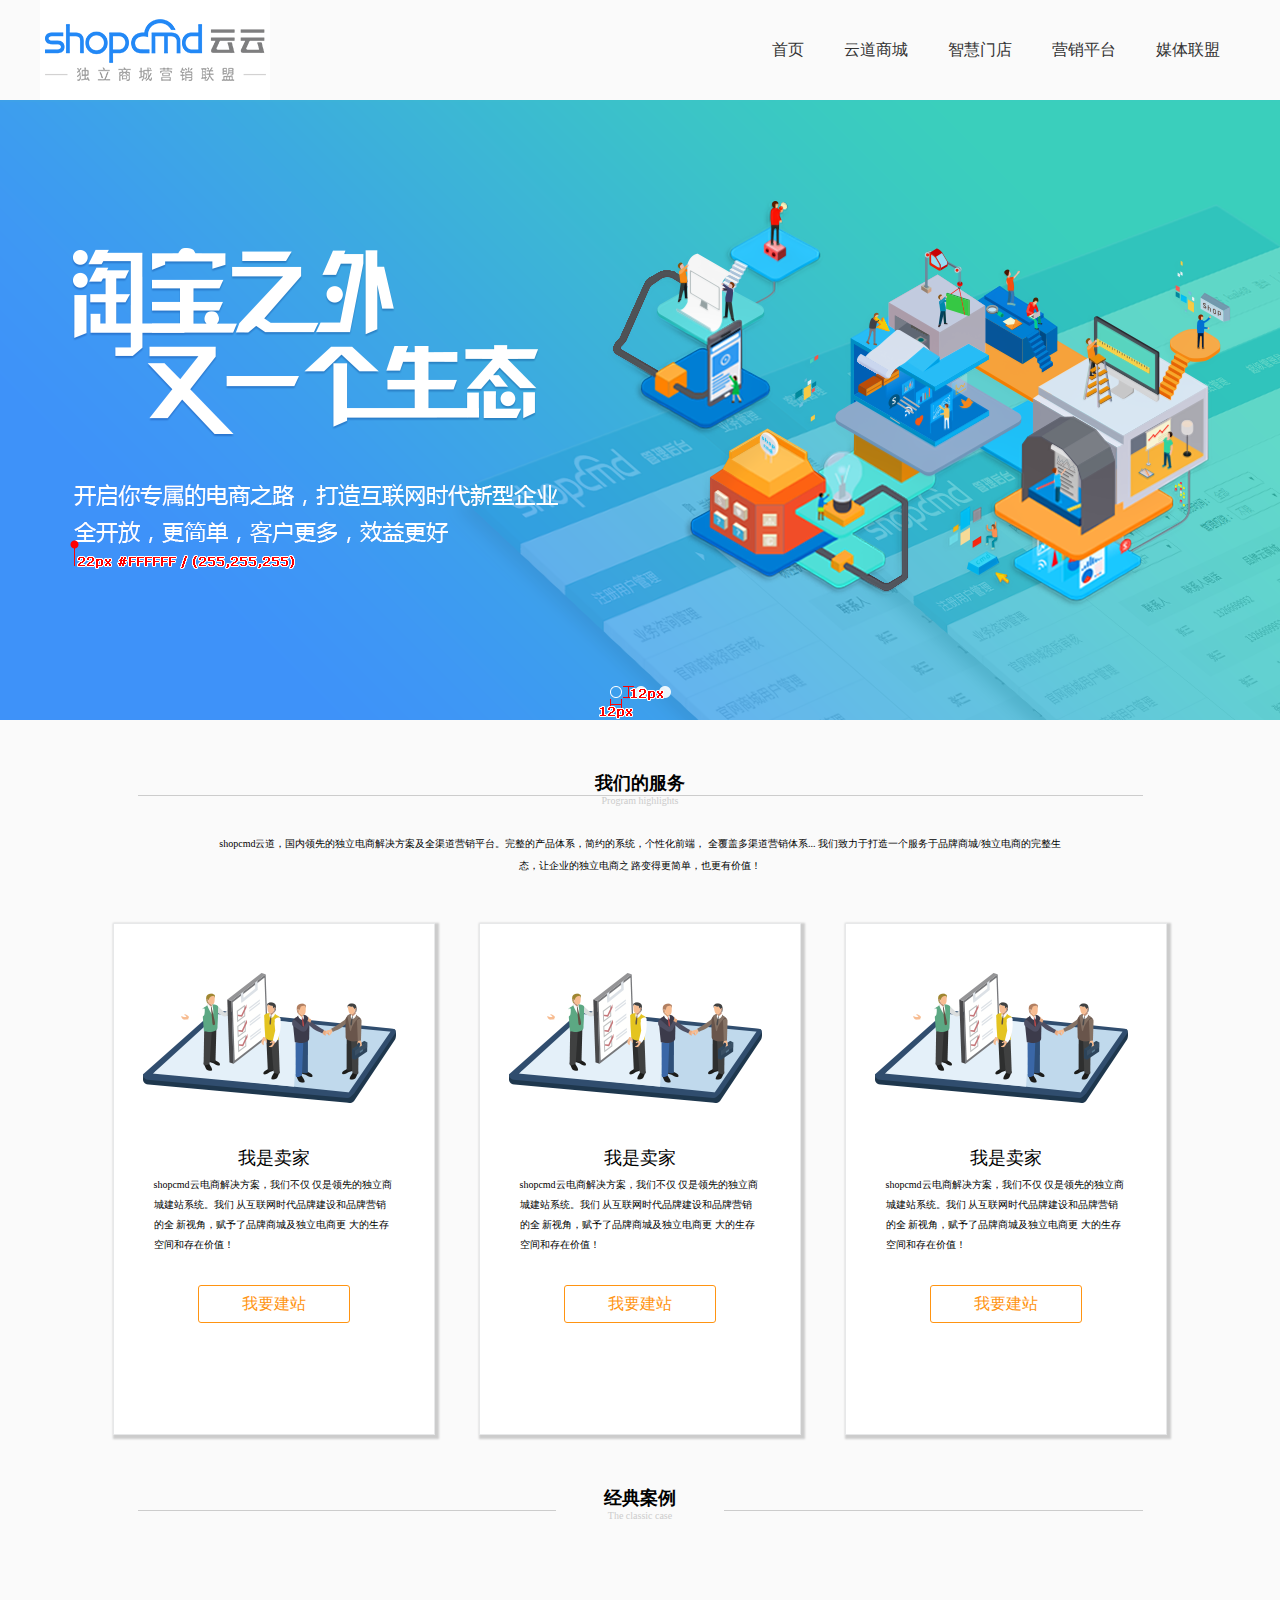
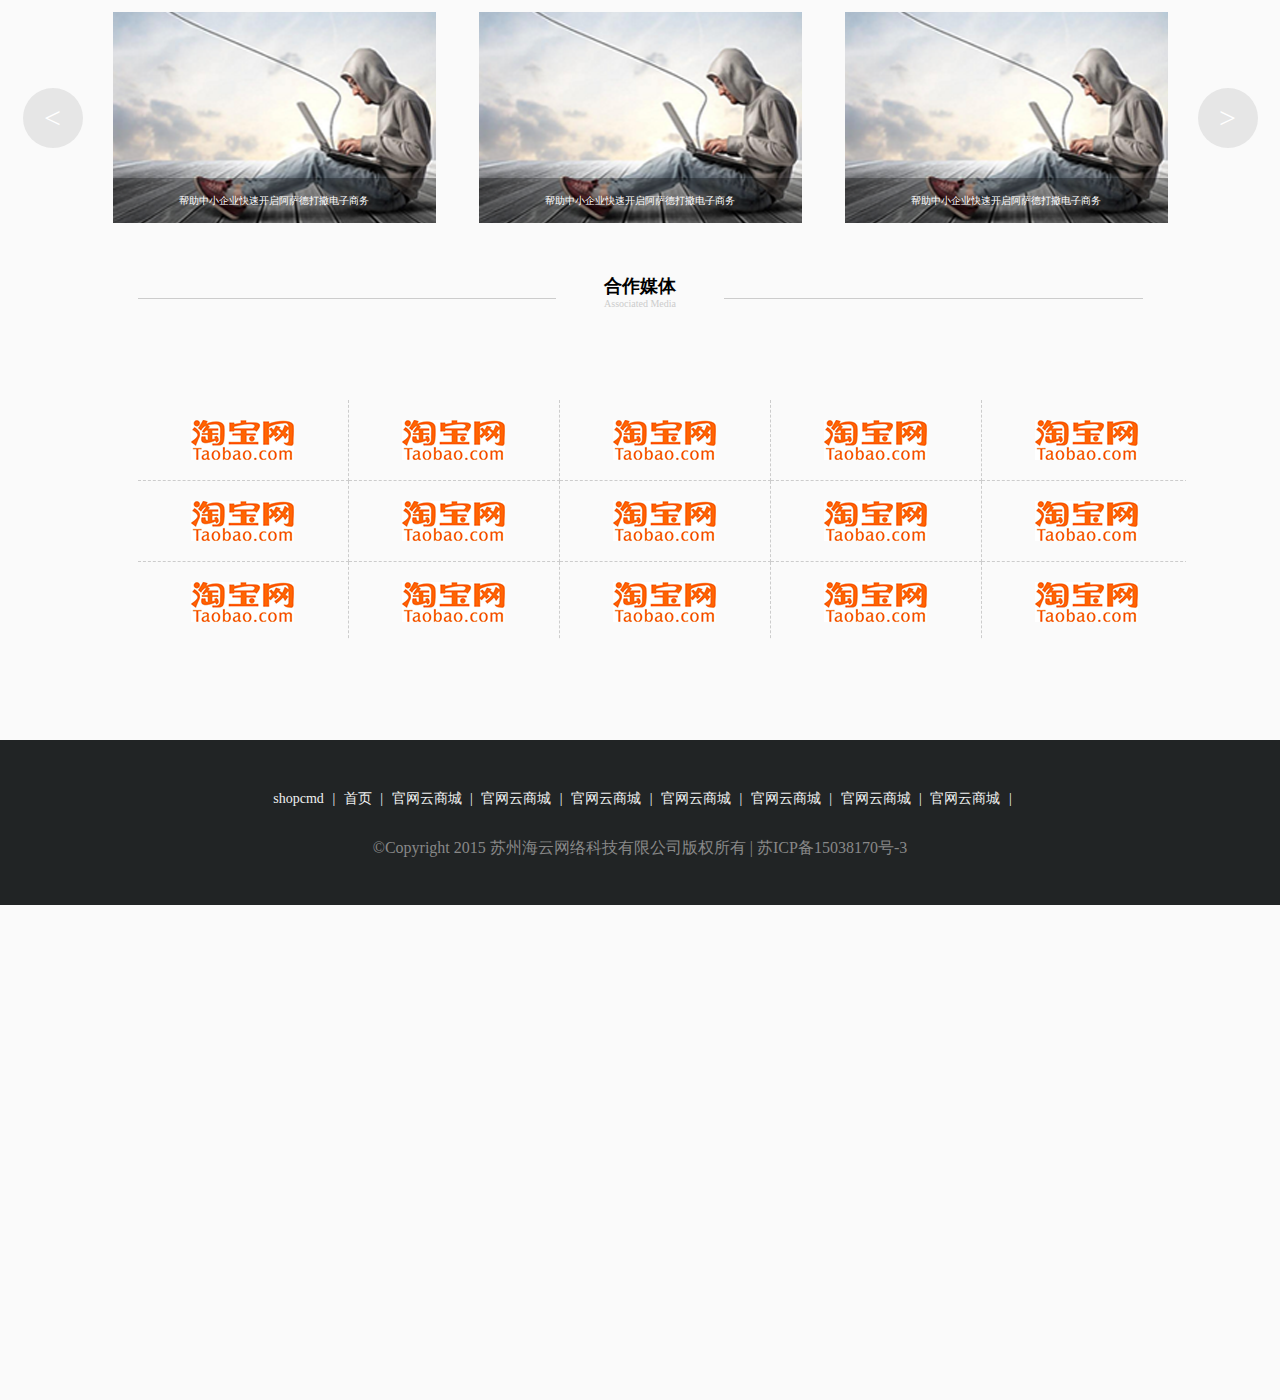
<file: css_study/01云道页面/index.html>
<!DOCTYPE html>
<html lang="en">
<head>
    <meta charset="UTF-8">
    <title>云道首页</title>
</head>
<link rel="stylesheet" href="css/index.css">
<body>
    <div class="header">
        <div class="container">
            <div class="logo fl">
                <a href="#">
                    <img src="./images/logo.png" alt="">
                </a>
            </div>
            <div class="nav fr">
                <ul>
                    <li><a href="#">首页</a></li>
                    <li><a href="#">云道商城</a></li>
                    <li><a href="#">智慧门店</a></li>
                    <li><a href="#">营销平台</a></li>
                    <li><a href="#">媒体联盟</a></li>
                </ul>
            </div>
        </div>
    </div>

    <div class="banner">

    </div>

    <div class="service clearfix">
        <div class="title">
            <div class="top">
                <h3>我们的服务</h3>
                <h4>Program highlights</h4>
            </div>
            <p>shopcmd云道，国内领先的独立电商解决方案及全渠道营销平台。完整的产品体系，简约的系统，个性化前端，
                全覆盖多渠道营销体系... 我们致力于打造一个服务于品牌商城/独立电商的完整生态，让企业的独立电商之
                路变得更简单，也更有价值！</p>
        </div>
        <div class="service-body">
            <ul>
                <li>
                    <img src="images/service.png" alt="">
                    <h3>我是卖家</h3>
                    <p>shopcmd云电商解决方案，我们不仅
                        仅是领先的独立商城建站系统。我们
                        从互联网时代品牌建设和品牌营销的全
                        新视角，赋予了品牌商城及独立电商更
                        大的生存空间和存在价值！</p>
                    <a href="#">我要建站</a>
                </li>
                <li>
                    <img src="images/service.png" alt="">
                    <h3>我是卖家</h3>
                    <p>shopcmd云电商解决方案，我们不仅
                        仅是领先的独立商城建站系统。我们
                        从互联网时代品牌建设和品牌营销的全
                        新视角，赋予了品牌商城及独立电商更
                        大的生存空间和存在价值！</p>
                    <a href="#">我要建站</a>
                </li>
                <li>
                    <img src="images/service.png" alt="">
                    <h3>我是卖家</h3>
                    <p>shopcmd云电商解决方案，我们不仅
                        仅是领先的独立商城建站系统。我们
                        从互联网时代品牌建设和品牌营销的全
                        新视角，赋予了品牌商城及独立电商更
                        大的生存空间和存在价值！</p>
                    <a href="#">我要建站</a>
                </li>
            </ul>
        </div>
    </div>

    <div class="case">
        <div class="title">
            <div class="top">
                <h3>经典案例</h3>
                <h4>The classic case</h4>
            </div>
        </div>
        <div class="case-body clearfix">
            <a href="#" class="left">&lt;</a>
            <a href="#" class="right">&gt;</a>
            <ul>
                <li>
                    <a href="#">
                        <img src="images/case.png" alt="" class="case-image">
                        <div class="mask"></div>
                        <p>帮助中小企业快速开启阿萨德打撒电子商务</p>
                    </a>
                </li>
                <li>
                    <a href="#">
                        <img src="images/case.png" alt="" class="case-image">
                        <div class="mask"></div>
                        <p>帮助中小企业快速开启阿萨德打撒电子商务</p>
                    </a>
                </li>
                <li>
                    <a href="#">
                        <img src="images/case.png" alt="" class="case-image">
                        <div class="mask"></div>
                        <p>帮助中小企业快速开启阿萨德打撒电子商务</p>
                    </a>
                </li>
            </ul>
        </div>
    </div>
    <!--合作媒体-->
    <!--思路：先根据li的大小，把15个li写出来，再看看父盒子body的大小，让body稍微变小一些，让ul变大一些，就能去掉右下的边框-->
    <div class="partner">
        <div class="title">
            <div class="top">
                <h3>合作媒体</h3>
                <h4>Associated Media</h4>
            </div>

            <div class="partner-body clearfix">
                <ul>
                    <li><a href="#"><img src="images/partner.png" alt=""></a></li>
                    <li><a href="#"><img src="images/partner.png" alt=""></a></li>
                    <li><a href="#"><img src="images/partner.png" alt=""></a></li>
                    <li><a href="#"><img src="images/partner.png" alt=""></a></li>
                    <li><a href="#"><img src="images/partner.png" alt=""></a></li>
                    <li><a href="#"><img src="images/partner.png" alt=""></a></li>
                    <li><a href="#"><img src="images/partner.png" alt=""></a></li>
                    <li><a href="#"><img src="images/partner.png" alt=""></a></li>
                    <li><a href="#"><img src="images/partner.png" alt=""></a></li>
                    <li><a href="#"><img src="images/partner.png" alt=""></a></li>
                    <li><a href="#"><img src="images/partner.png" alt=""></a></li>
                    <li><a href="#"><img src="images/partner.png" alt=""></a></li>
                    <li><a href="#"><img src="images/partner.png" alt=""></a></li>
                    <li><a href="#"><img src="images/partner.png" alt=""></a></li>
                    <li><a href="#"><img src="images/partner.png" alt=""></a></li>
                </ul>
            </div>
        </div>
    </div>
    <footer></footer>
    <div class="footer">
        <div class="subnav">

            <a href="#">shopcmd</a> |
            <a href="#">首页</a> |
            <a href="#">官网云商城</a> |
            <a href="#">官网云商城</a> |
            <a href="#">官网云商城</a> |
            <a href="#">官网云商城</a> |
            <a href="#">官网云商城</a> |
            <a href="#">官网云商城</a> |
            <a href="#">官网云商城</a> |
        </div>
        <p>©Copyright 2015 苏州海云网络科技有限公司版权所有 | 苏ICP备15038170号-3</p>
    </div>
</body>
</html>
</file>
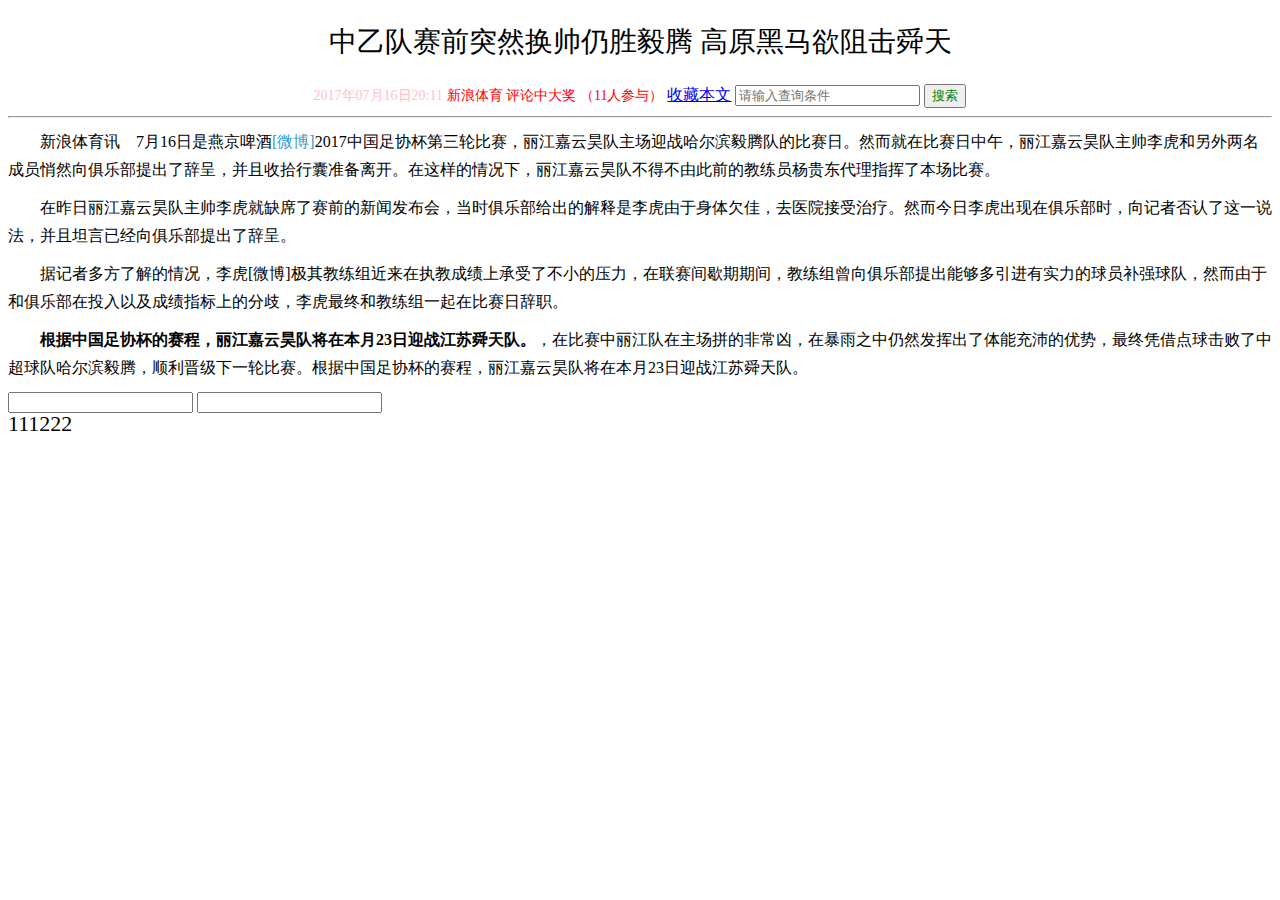
<file: css_study/demo/01_文字修饰.html>
<!DOCTYPE html>
<html lang="en">
<head>
    <meta charset="UTF-8">
    <title>文字相关css练习</title>
</head>
<style>
    .title {
        text-align: center;
        font: normal 28px "微软雅黑";
    }
    .subtitle {
        text-align: center;
    }
    .subtitle .time {
        color: pink;
        font-size: 14px;
    }
    .subtitle .comment {
        color: red;
        font-size: 14px;
    }
    .subtitle .collect {}
    .subtitle input {
        color: red;
    }

    /*属性选择器*/
    input[type="button"] {
        color: green;
    }

    p {
        text-indent: 2em;
        line-height: 28px;
        margin: 10px 0;
    }

    p span{
        color:#3399cc;
    }

</style>
<body>
<h2 class="title">中乙队赛前突然换帅仍胜毅腾 高原黑马欲阻击舜天</h2>

<div class="subtitle">
    <span class="time">2017年07月16日20:11</span>
    <span class="comment">新浪体育 评论中大奖 （11人参与）</span>
    <a href="#" class="collect">收藏本文</a>
    <input type="text" placeholder="请输入查询条件">
    <input type="button" value="搜索">
</div>
<hr>
<p>新浪体育讯　7月16日是燕京啤酒<span>[微博]</span>2017中国足协杯第三轮比赛，丽江嘉云昊队主场迎战哈尔滨毅腾队的比赛日。然而就在比赛日中午，丽江嘉云昊队主帅李虎和另外两名成员悄然向俱乐部提出了辞呈，并且收拾行囊准备离开。在这样的情况下，丽江嘉云昊队不得不由此前的教练员杨贵东代理指挥了本场比赛。
</p>
<p>
    在昨日丽江嘉云昊队主帅李虎就缺席了赛前的新闻发布会，当时俱乐部给出的解释是李虎由于身体欠佳，去医院接受治疗。然而今日李虎出现在俱乐部时，向记者否认了这一说法，并且坦言已经向俱乐部提出了辞呈。
</p>
<p>
    据记者多方了解的情况，李虎[微博]极其教练组近来在执教成绩上承受了不小的压力，在联赛间歇期期间，教练组曾向俱乐部提出能够多引进有实力的球员补强球队，然而由于和俱乐部在投入以及成绩指标上的分歧，李虎最终和教练组一起在比赛日辞职。
</p>
<p>
    <strong>根据中国足协杯的赛程，丽江嘉云昊队将在本月23日迎战江苏舜天队。</strong>，在比赛中丽江队在主场拼的非常凶，在暴雨之中仍然发挥出了体能充沛的优势，最终凭借点球击败了中超球队哈尔滨毅腾，顺利晋级下一轮比赛。根据中国足协杯的赛程，丽江嘉云昊队将在本月23日迎战江苏舜天队。
</p>
<input type="text">
<input type="text">
<div style="font-size: 22px;line-height: 22px;">111222</div>
</body>
</html>
</file>
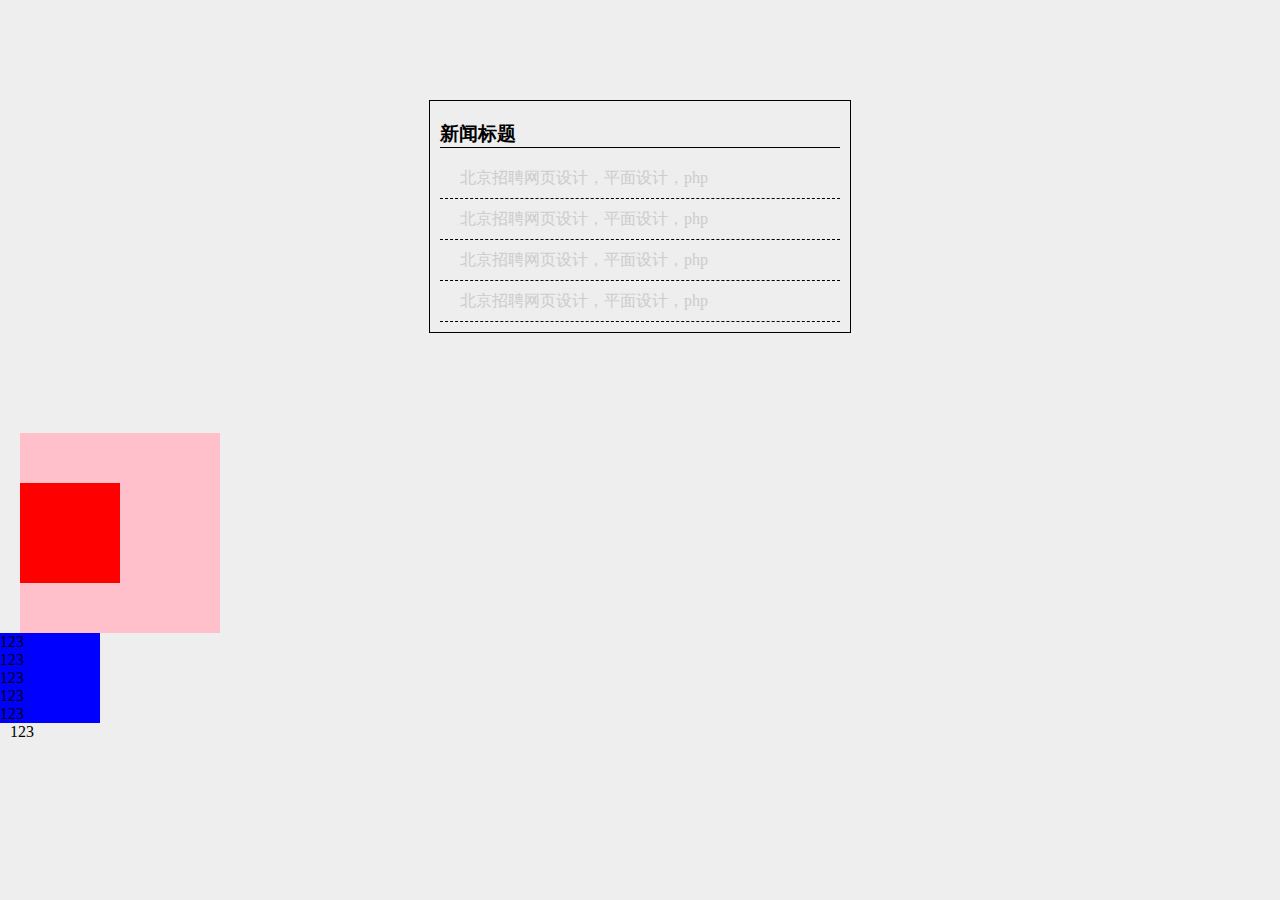
<file: css_study/demo/02_盒子模型练习1.html>
<!DOCTYPE html>
<html lang="en">
<head>
    <meta charset="UTF-8">
    <title>新闻列表</title>
</head>
<style>
    * {
        margin: 0;
        padding: 0;
    }
    body {
        background: #eee;
    }
    .article {
        width: 400px;
        /*height: 400px;*/
        padding: 0 10px 10px 10px;
        margin: 100px auto;
        border: 1px solid #000;
    }
    .article h3{
        margin-top: 20px;
        border-bottom: 1px solid #000;
    }
    .article ul{
        margin-top: 10px;
    }
    .article ul li{
        list-style: none;
        line-height: 40px;
        border-bottom: 1px dashed #000;
        padding-left: 20px;
    }
    .article ul li a{
        text-decoration: none;
        color: #ccc;
    }
    .article ul li a:hover {
        text-decoration: underline;
    }
    .test {
        width: 200px;
        height: 200px;
        background: pink;
        position: relative;
        left: 20px;
        overflow: hidden;
    }
    .son {
        width: 100px;
        height: 100px;
        background: red;
        margin-top: 50px;
    }
    .test2 {
        width: 100px;
        /*height: 100px;*/
        background: blue;
    }
    .mm {
        margin-left: 10px;
    }
</style>
<body>
    <div class="article">
        <h3>新闻标题</h3>
        <ul>
            <li><a href="#">北京招聘网页设计，平面设计，php</a></li>
            <li><a href="#">北京招聘网页设计，平面设计，php</a></li>
            <li><a href="#">北京招聘网页设计，平面设计，php</a></li>
            <li><a href="#">北京招聘网页设计，平面设计，php</a></li>
        </ul>
    </div>
    <div class="test">
        <div class="son"></div>
    </div>
    <div class="test2">
        123 <br>
        123 <br>
        123 <br>
        123 <br>
        123 <br>
    </div>
    <span class="mm">123</span>
</body>
</html>
</file>
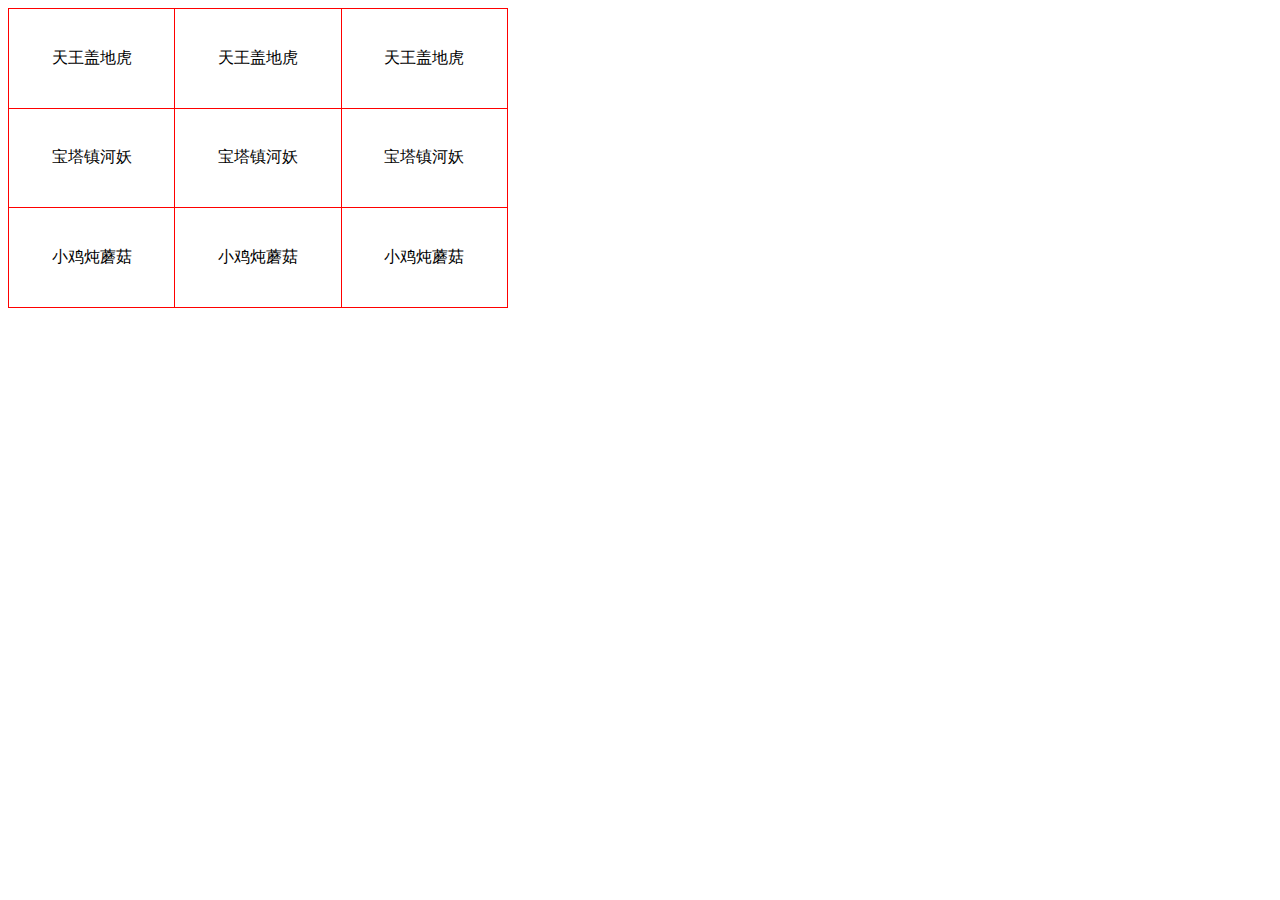
<file: css_study/demo/03_表格边框.html>
<!DOCTYPE html>
<html lang="en">
<head>
	<meta charset="UTF-8">
	<title>Document</title>
	<style>
	table {
		width: 500px;
		height: 300px;
		border: 1px solid red;
	}
	td {
		border: 1px solid red;
		text-align: center;
	}
	table, td {
		border-collapse: collapse;  /*合并相邻边框*/
	}
	</style>
</head>
<body>
	<table cellpadding="0" cellspacing="0">
		<tr>
			<td>天王盖地虎</td>
			<td>天王盖地虎</td>
			<td>天王盖地虎</td>
		</tr>
		<tr>
			<td>宝塔镇河妖</td>
			<td>宝塔镇河妖</td>
			<td>宝塔镇河妖</td>
		</tr>
		<tr>
			<td>小鸡炖蘑菇</td>
			<td>小鸡炖蘑菇</td>
			<td>小鸡炖蘑菇</td>
		</tr>
	</table>
</body>
</html>
</file>
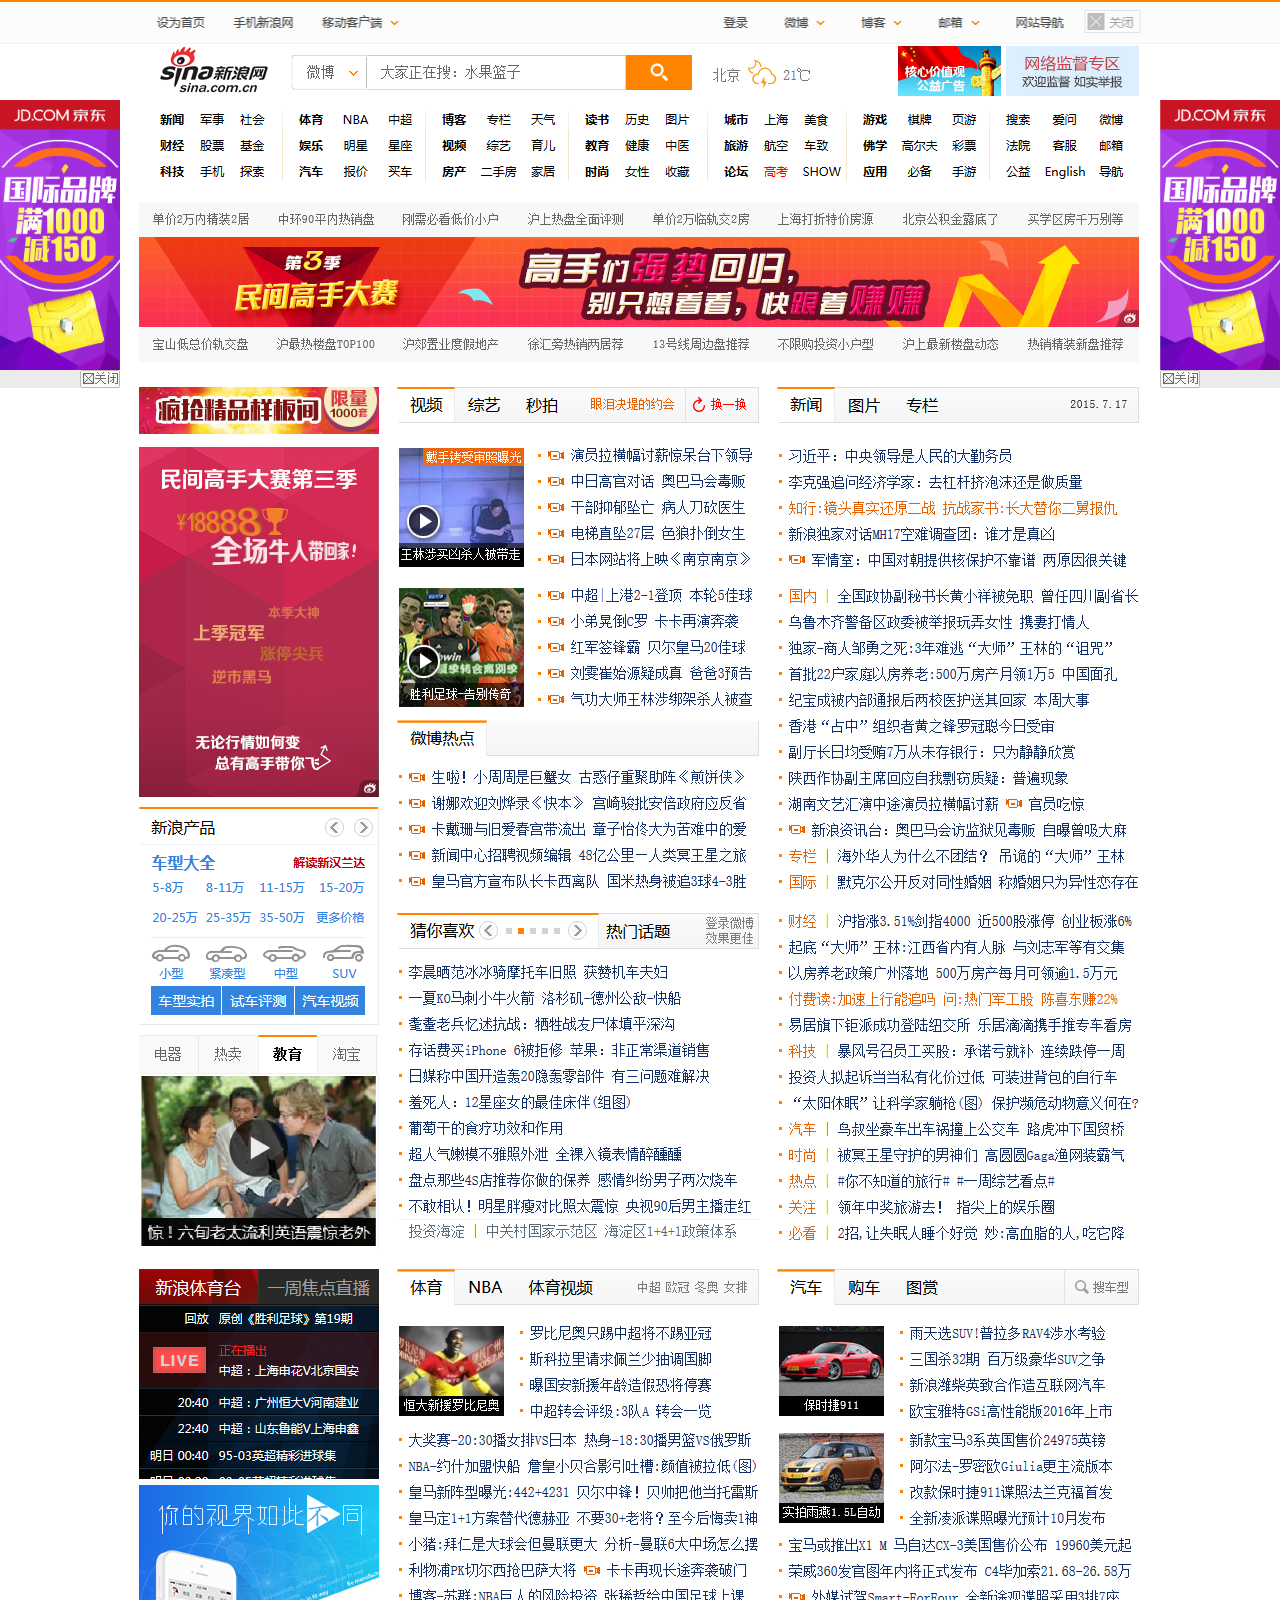
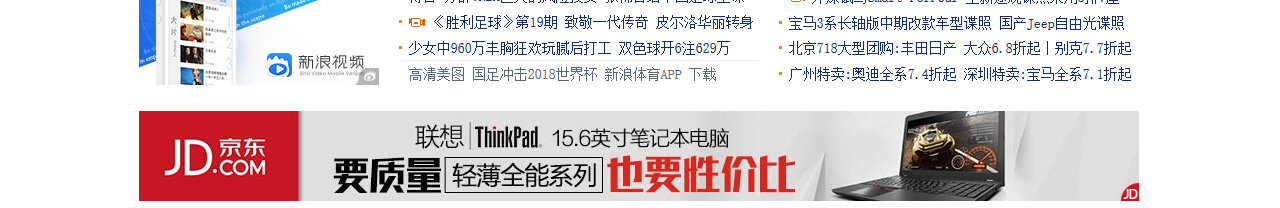
<file: css_study/demo/04_固定广告案例.html>
<!DOCTYPE html>
<html lang="en">
<head>
	<meta charset="UTF-8">
	<title>Document</title>
	<style>
	* {
		margin: 0;
		padding: 0;
	}
	.top {
		height: 44px;
		background: url(images/top.png) no-repeat top center; /* 背景图片不会撑开盒子 */
		position: fixed;
		width: 100%;    /* 固定定位后，这里要手动给宽，不然top会根据内容定大小 */
		top: 0;
		left: 0;
	}
	.box {
		margin: 44px auto 0;
		width: 1002px;
	}
	.ad-l, .ad-r {
		position: fixed;
		top: 100px;
	}
	.ad-r {
		right: 0;
	}

	</style>
</head>
<body>
	
	<div class="top"></div>
	<div class="box">
		<img src="images/box.png" height="1760" width="1002" alt="">
	</div>
	<img src="images/ad-l.png" height="288" width="120" alt="" class="ad-l">
	<img src="images/ad-r.png" height="288" width="120" alt="" class="ad-r">
</body>
</html>
</file>
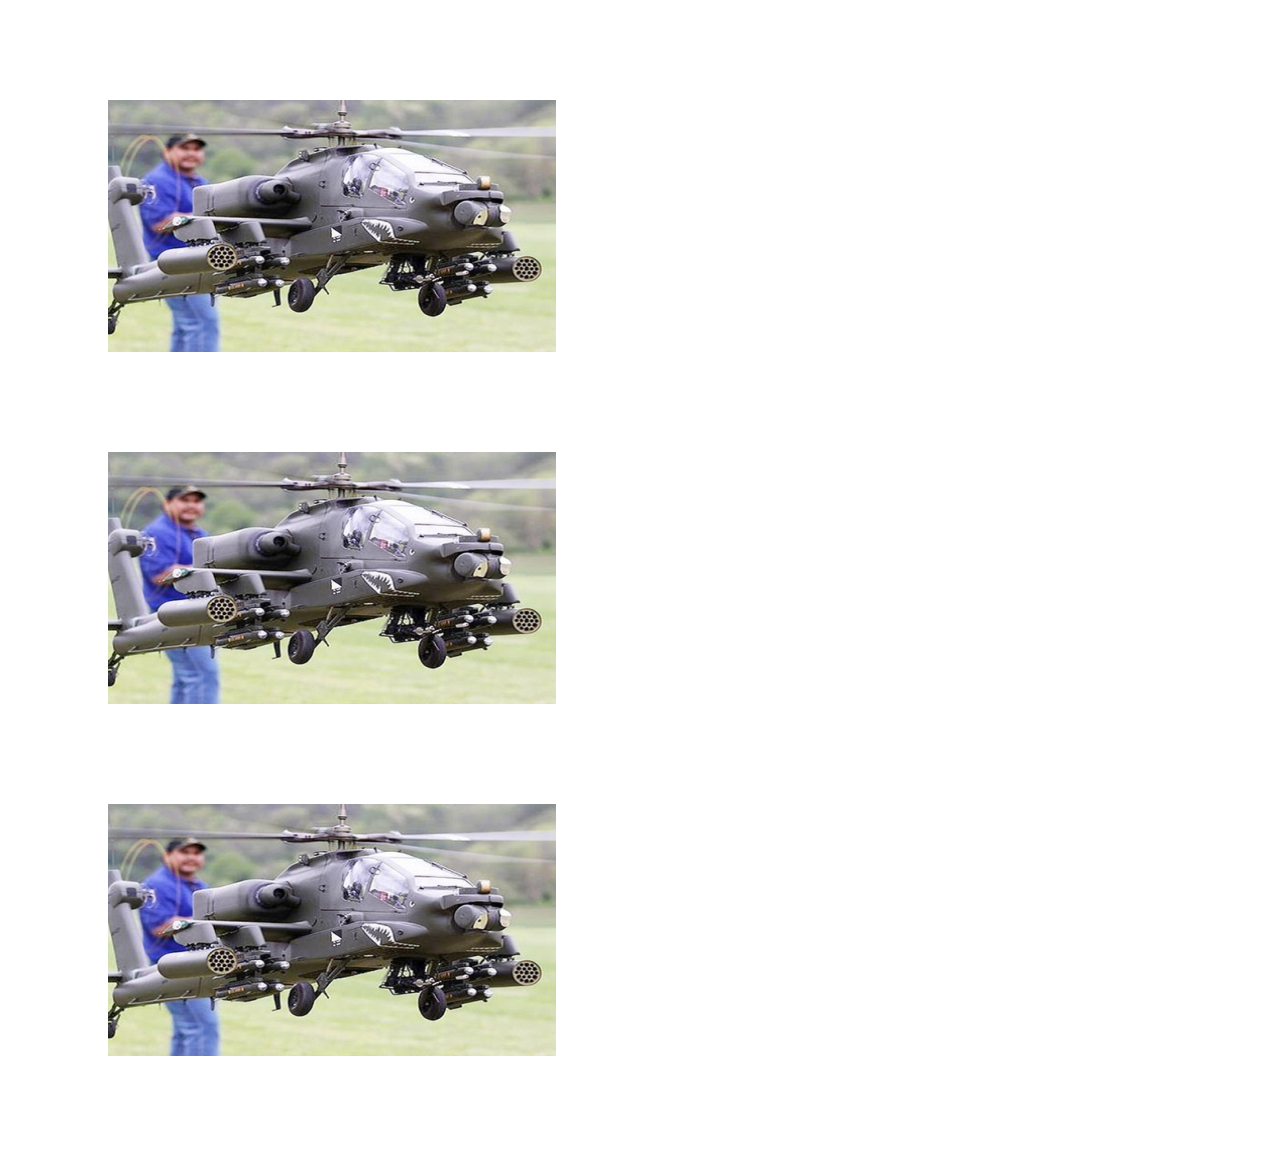
<file: css_study/demo/06_仿土豆显示透明盒子.html>
<!DOCTYPE html>
<html lang="en">
<head>
	<meta charset="UTF-8">
	<title>Document</title>
	<style>
	a {
		display: block;
		width: 448px;
		height: 252px;
		margin: 100px;
		position: relative;
	}
	.mask {
		width: 100%;
		height: 100%;
		background:rgba(0, 0, 0, .4) url(images/arr.png) no-repeat center;
		position: absolute;
		top: 0;
		left: 0;
		display: none; /* 首先正常情况下 是隐藏的*/
	}

    /*什么时候出来？  鼠标放到 a 身上    是a 里面的 mask 出来*/
    a:hover .mask { /*：hover  鼠标经过a 然后 a 里面的 mask 就显示出来 所以这里用 后代选择器*/ 
    	display: block; /*显示出来*/
    }


	</style>
</head>
<body>
	<!-- mask是个半透明盒子，默认不显示，当鼠标移上去的时候显示 -->
	<a href="#">
		<img src="images/tudou.jpg" height="252" width="448" alt="">
		<div class="mask"></div>
	</a>
	<a href="#">
		<img src="images/tudou.jpg" height="252" width="448" alt="">
		<div class="mask"></div>
	</a>
	<a href="#">
		<img src="images/tudou.jpg" height="252" width="448" alt="">
		<div class="mask"></div>
	</a>
</body>
</html>
</file>
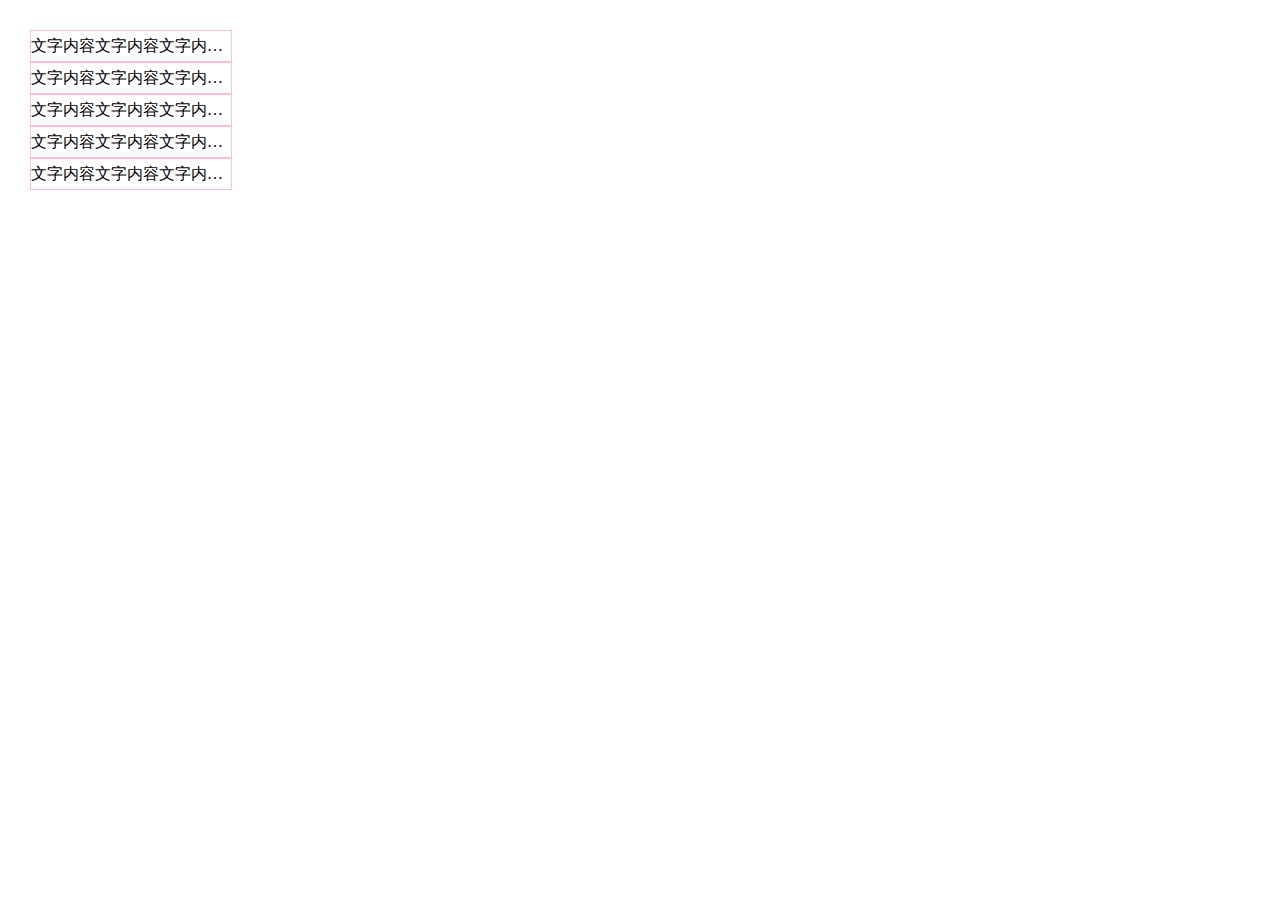
<file: css_study/demo/07_溢出文字省略号.html>
<!DOCTYPE html>
<html lang="en">
<head>
	<meta charset="UTF-8">
	<title>Document</title>
	<style>
	* {
		margin: 0;
		padding: 0;
	}
	body {
		padding: 30px;
	}
	li {
		list-style: none;
		width: 200px;
		height: 30px;
		border: 1px solid pink;
		white-space: nowrap;
		/*1.强制在同一行内显示所有文本，直到文本结束或者遭遇br标签对象才换行*/
		overflow: hidden;  /* 2. 超出的部分 隐藏*/
		text-overflow: ellipsis;  /* 3. 溢出的部分用省略号替代*/
		line-height: 30px;
	}
	</style>
</head>
<body>
	<ul>
		<li>文字内容文字内容文字内容文字内容文字内容</li>
	<li>文字内容文字内容文字内容文字内容文字内容</li>
	<li>文字内容文字内容文字内容文字内容文字内容</li>
	<li>文字内容文字内容文字内容文字内容文字内容</li>
	<li>文字内容文字内容文字内容文字内容文字内容</li>
	</ul>
</body>
</html>
</file>
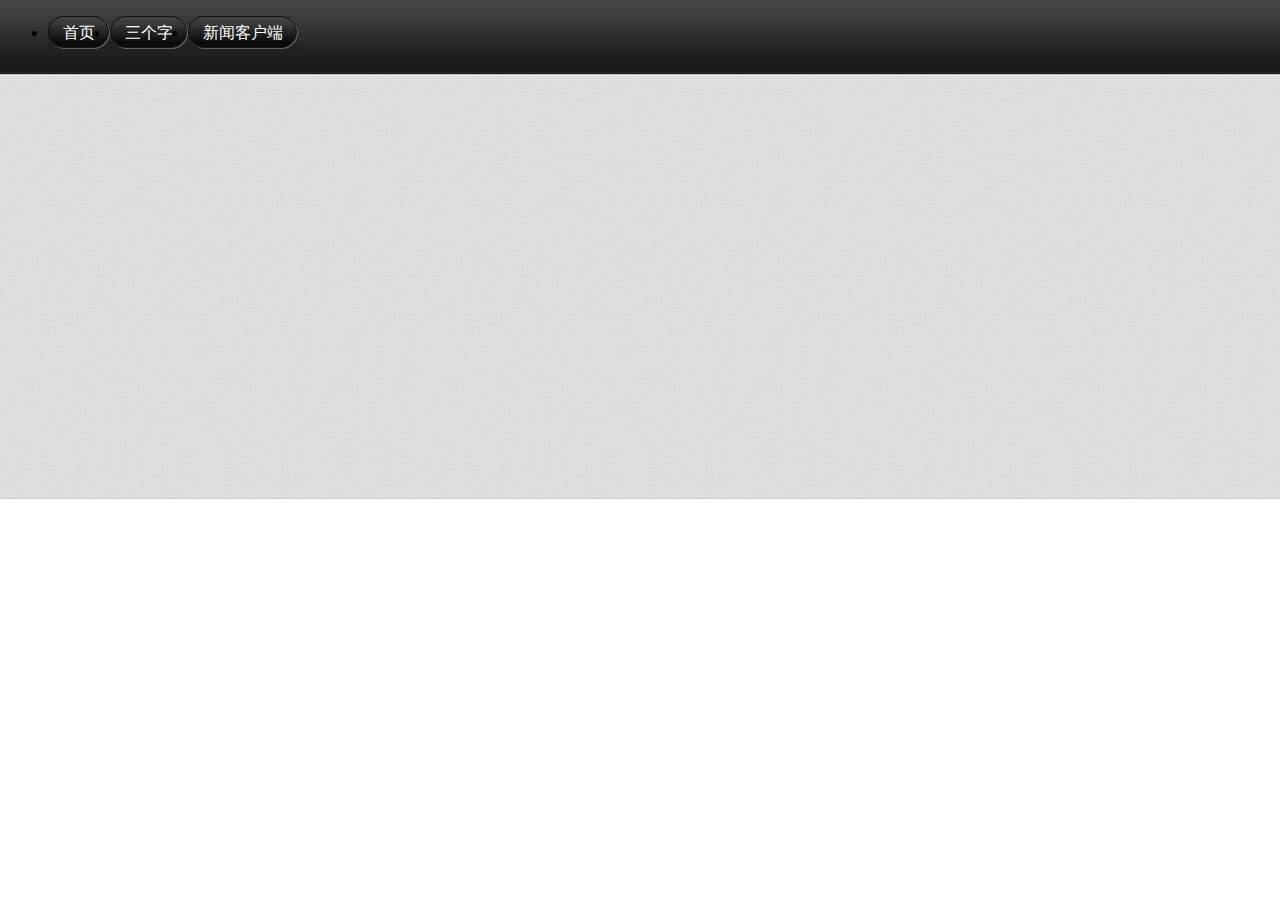
<file: css_study/demo/08_微信滑动门.html>
<!DOCTYPE html>
<html lang="en">
<head>
	<meta charset="UTF-8">
	<title>Document</title>
	<style>
	body {
		background: url(images/wx.jpg)  repeat-x; 
	}
	.nav li {
		float: left;
	}
	.nav a {
		/*1. a 左边放 左圆角   但是文字需要往右走 15px*/
		height: 33px;
		line-height: 33px;
		color: #fff;
		text-decoration: none;
		background: url(images/to.png) no-repeat;
		display: inline-block;
		padding-left: 15px;
	}
	.nav  span {
		/*2. span 右边放右圆角   但是文字需要往左走 15px*/
		background: url(images/to.png) no-repeat right;
		display: inline-block;
		height: 33px;
		padding-right: 15px;

	}
	/*.nav a:hover {
		background-image: url(images/ao.png);
	}

	.nav a:hover span { /*鼠标经过之后 ，span 凹下去
		background-image: url(images/ao.png);
	}*/

	.nav a:hover, .nav a:hover span {
		background-image: url(images/ao.png);
	}
	</style>
</head>
<body>
	<ul class="nav">
		<li>
		      <a href="#">
		      		<span>首页</span>
		      </a>
		</li>
		<li>
		      <a href="#">
		      		<span>三个字</span>
		      </a>
		</li>
		<li>
		      <a href="#">
		      		<span>新闻客户端</span>
		      </a>
		</li>
	
	</ul>
</body>
</html>
</file>
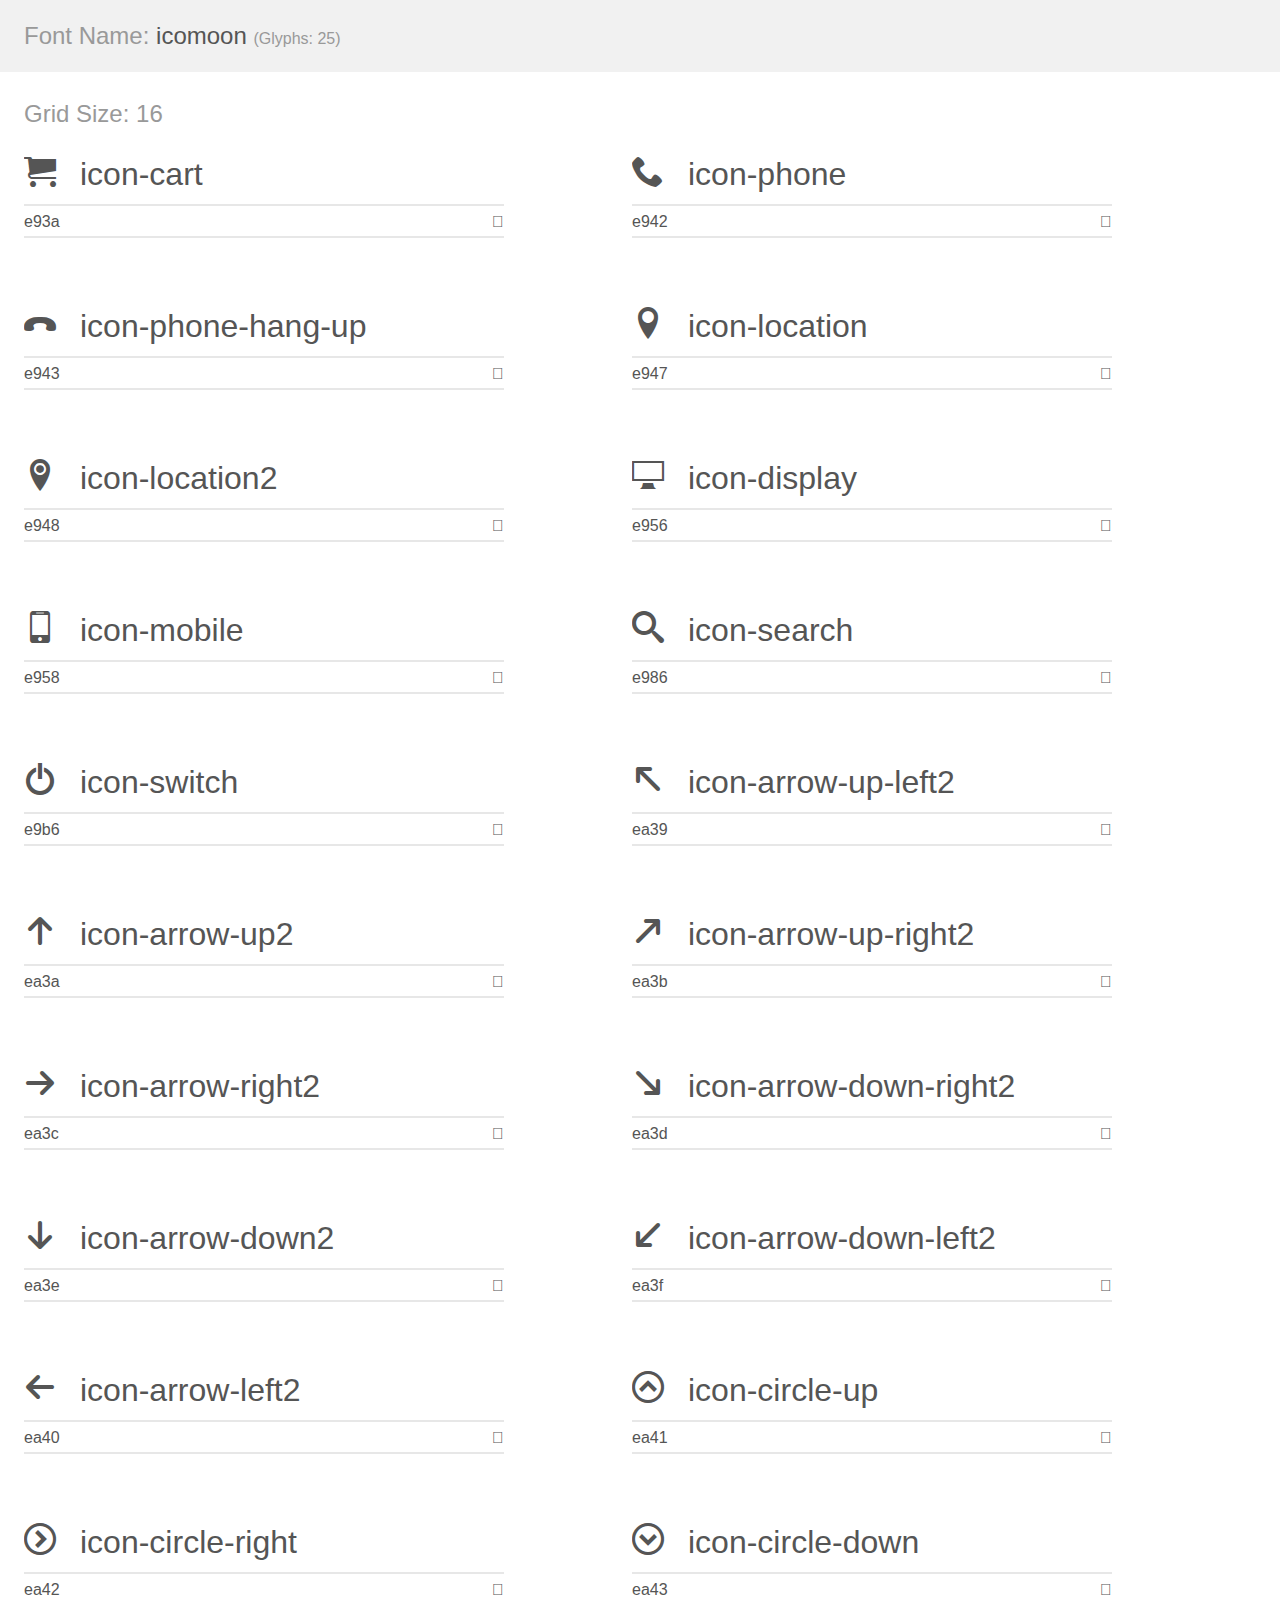
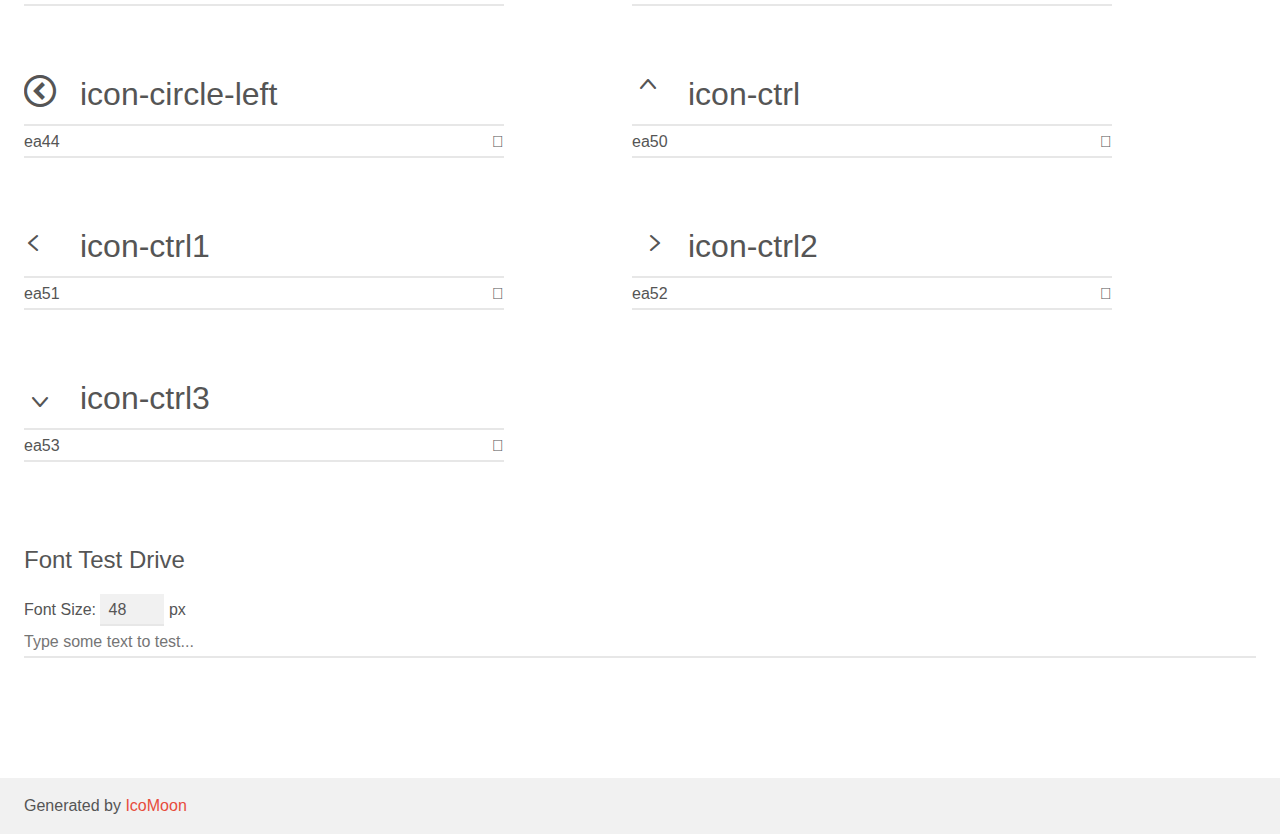
<file: css_study/icomoon/demo.html>
<!doctype html>
<html>
<head>
    <meta charset="utf-8">
    <title>IcoMoon Demo</title>
    <meta name="description" content="An Icon Font Generated By IcoMoon.io">
    <meta name="viewport" content="width=device-width, initial-scale=1">
    <link rel="stylesheet" href="demo-files/demo.css">
    <link rel="stylesheet" href="style.css"></head>
<body>
    <div class="bgc1 clearfix">
        <h1 class="mhmm mvm"><span class="fgc1">Font Name:</span> icomoon <small class="fgc1">(Glyphs:&nbsp;25)</small></h1>
    </div>
    <div class="clearfix mhl ptl">
        <h1 class="mvm mtn fgc1">Grid Size: 16</h1>
        <div class="glyph fs1">
            <div class="clearfix bshadow0 pbs">
                <span class="icon-cart">
                
                </span>
                <span class="mls"> icon-cart</span>
            </div>
            <fieldset class="fs0 size1of1 clearfix hidden-false">
                <input type="text" readonly value="e93a" class="unit size1of2" />
                <input type="text" maxlength="1" readonly value="&#xe93a;" class="unitRight size1of2 talign-right" />
            </fieldset>
            <div class="fs0 bshadow0 clearfix hidden-true">
                <span class="unit pvs fgc1">liga: </span>
                <input type="text" readonly value="cart, purchase" class="liga unitRight" />
            </div>
        </div>
        <div class="glyph fs1">
            <div class="clearfix bshadow0 pbs">
                <span class="icon-phone">
                
                </span>
                <span class="mls"> icon-phone</span>
            </div>
            <fieldset class="fs0 size1of1 clearfix hidden-false">
                <input type="text" readonly value="e942" class="unit size1of2" />
                <input type="text" maxlength="1" readonly value="&#xe942;" class="unitRight size1of2 talign-right" />
            </fieldset>
            <div class="fs0 bshadow0 clearfix hidden-true">
                <span class="unit pvs fgc1">liga: </span>
                <input type="text" readonly value="phone, telephone" class="liga unitRight" />
            </div>
        </div>
        <div class="glyph fs1">
            <div class="clearfix bshadow0 pbs">
                <span class="icon-phone-hang-up">
                
                </span>
                <span class="mls"> icon-phone-hang-up</span>
            </div>
            <fieldset class="fs0 size1of1 clearfix hidden-false">
                <input type="text" readonly value="e943" class="unit size1of2" />
                <input type="text" maxlength="1" readonly value="&#xe943;" class="unitRight size1of2 talign-right" />
            </fieldset>
            <div class="fs0 bshadow0 clearfix hidden-true">
                <span class="unit pvs fgc1">liga: </span>
                <input type="text" readonly value="phone-hang-up, telephone2" class="liga unitRight" />
            </div>
        </div>
        <div class="glyph fs1">
            <div class="clearfix bshadow0 pbs">
                <span class="icon-location">
                
                </span>
                <span class="mls"> icon-location</span>
            </div>
            <fieldset class="fs0 size1of1 clearfix hidden-false">
                <input type="text" readonly value="e947" class="unit size1of2" />
                <input type="text" maxlength="1" readonly value="&#xe947;" class="unitRight size1of2 talign-right" />
            </fieldset>
            <div class="fs0 bshadow0 clearfix hidden-true">
                <span class="unit pvs fgc1">liga: </span>
                <input type="text" readonly value="location, map-marker" class="liga unitRight" />
            </div>
        </div>
        <div class="glyph fs1">
            <div class="clearfix bshadow0 pbs">
                <span class="icon-location2">
                
                </span>
                <span class="mls"> icon-location2</span>
            </div>
            <fieldset class="fs0 size1of1 clearfix hidden-false">
                <input type="text" readonly value="e948" class="unit size1of2" />
                <input type="text" maxlength="1" readonly value="&#xe948;" class="unitRight size1of2 talign-right" />
            </fieldset>
            <div class="fs0 bshadow0 clearfix hidden-true">
                <span class="unit pvs fgc1">liga: </span>
                <input type="text" readonly value="location2, map-marker2" class="liga unitRight" />
            </div>
        </div>
        <div class="glyph fs1">
            <div class="clearfix bshadow0 pbs">
                <span class="icon-display">
                
                </span>
                <span class="mls"> icon-display</span>
            </div>
            <fieldset class="fs0 size1of1 clearfix hidden-false">
                <input type="text" readonly value="e956" class="unit size1of2" />
                <input type="text" maxlength="1" readonly value="&#xe956;" class="unitRight size1of2 talign-right" />
            </fieldset>
            <div class="fs0 bshadow0 clearfix hidden-true">
                <span class="unit pvs fgc1">liga: </span>
                <input type="text" readonly value="display, screen" class="liga unitRight" />
            </div>
        </div>
        <div class="glyph fs1">
            <div class="clearfix bshadow0 pbs">
                <span class="icon-mobile">
                
                </span>
                <span class="mls"> icon-mobile</span>
            </div>
            <fieldset class="fs0 size1of1 clearfix hidden-false">
                <input type="text" readonly value="e958" class="unit size1of2" />
                <input type="text" maxlength="1" readonly value="&#xe958;" class="unitRight size1of2 talign-right" />
            </fieldset>
            <div class="fs0 bshadow0 clearfix hidden-true">
                <span class="unit pvs fgc1">liga: </span>
                <input type="text" readonly value="mobile, cell-phone" class="liga unitRight" />
            </div>
        </div>
        <div class="glyph fs1">
            <div class="clearfix bshadow0 pbs">
                <span class="icon-search">
                
                </span>
                <span class="mls"> icon-search</span>
            </div>
            <fieldset class="fs0 size1of1 clearfix hidden-false">
                <input type="text" readonly value="e986" class="unit size1of2" />
                <input type="text" maxlength="1" readonly value="&#xe986;" class="unitRight size1of2 talign-right" />
            </fieldset>
            <div class="fs0 bshadow0 clearfix hidden-true">
                <span class="unit pvs fgc1">liga: </span>
                <input type="text" readonly value="search, magnifier" class="liga unitRight" />
            </div>
        </div>
        <div class="glyph fs1">
            <div class="clearfix bshadow0 pbs">
                <span class="icon-switch">
                
                </span>
                <span class="mls"> icon-switch</span>
            </div>
            <fieldset class="fs0 size1of1 clearfix hidden-false">
                <input type="text" readonly value="e9b6" class="unit size1of2" />
                <input type="text" maxlength="1" readonly value="&#xe9b6;" class="unitRight size1of2 talign-right" />
            </fieldset>
            <div class="fs0 bshadow0 clearfix hidden-true">
                <span class="unit pvs fgc1">liga: </span>
                <input type="text" readonly value="switch" class="liga unitRight" />
            </div>
        </div>
        <div class="glyph fs1">
            <div class="clearfix bshadow0 pbs">
                <span class="icon-arrow-up-left2">
                
                </span>
                <span class="mls"> icon-arrow-up-left2</span>
            </div>
            <fieldset class="fs0 size1of1 clearfix hidden-false">
                <input type="text" readonly value="ea39" class="unit size1of2" />
                <input type="text" maxlength="1" readonly value="&#xea39;" class="unitRight size1of2 talign-right" />
            </fieldset>
            <div class="fs0 bshadow0 clearfix hidden-true">
                <span class="unit pvs fgc1">liga: </span>
                <input type="text" readonly value="arrow-up-left2, up-left2" class="liga unitRight" />
            </div>
        </div>
        <div class="glyph fs1">
            <div class="clearfix bshadow0 pbs">
                <span class="icon-arrow-up2">
                
                </span>
                <span class="mls"> icon-arrow-up2</span>
            </div>
            <fieldset class="fs0 size1of1 clearfix hidden-false">
                <input type="text" readonly value="ea3a" class="unit size1of2" />
                <input type="text" maxlength="1" readonly value="&#xea3a;" class="unitRight size1of2 talign-right" />
            </fieldset>
            <div class="fs0 bshadow0 clearfix hidden-true">
                <span class="unit pvs fgc1">liga: </span>
                <input type="text" readonly value="arrow-up2, up2" class="liga unitRight" />
            </div>
        </div>
        <div class="glyph fs1">
            <div class="clearfix bshadow0 pbs">
                <span class="icon-arrow-up-right2">
                
                </span>
                <span class="mls"> icon-arrow-up-right2</span>
            </div>
            <fieldset class="fs0 size1of1 clearfix hidden-false">
                <input type="text" readonly value="ea3b" class="unit size1of2" />
                <input type="text" maxlength="1" readonly value="&#xea3b;" class="unitRight size1of2 talign-right" />
            </fieldset>
            <div class="fs0 bshadow0 clearfix hidden-true">
                <span class="unit pvs fgc1">liga: </span>
                <input type="text" readonly value="arrow-up-right2, up-right2" class="liga unitRight" />
            </div>
        </div>
        <div class="glyph fs1">
            <div class="clearfix bshadow0 pbs">
                <span class="icon-arrow-right2">
                
                </span>
                <span class="mls"> icon-arrow-right2</span>
            </div>
            <fieldset class="fs0 size1of1 clearfix hidden-false">
                <input type="text" readonly value="ea3c" class="unit size1of2" />
                <input type="text" maxlength="1" readonly value="&#xea3c;" class="unitRight size1of2 talign-right" />
            </fieldset>
            <div class="fs0 bshadow0 clearfix hidden-true">
                <span class="unit pvs fgc1">liga: </span>
                <input type="text" readonly value="arrow-right2, right4" class="liga unitRight" />
            </div>
        </div>
        <div class="glyph fs1">
            <div class="clearfix bshadow0 pbs">
                <span class="icon-arrow-down-right2">
                
                </span>
                <span class="mls"> icon-arrow-down-right2</span>
            </div>
            <fieldset class="fs0 size1of1 clearfix hidden-false">
                <input type="text" readonly value="ea3d" class="unit size1of2" />
                <input type="text" maxlength="1" readonly value="&#xea3d;" class="unitRight size1of2 talign-right" />
            </fieldset>
            <div class="fs0 bshadow0 clearfix hidden-true">
                <span class="unit pvs fgc1">liga: </span>
                <input type="text" readonly value="arrow-down-right2, down-right2" class="liga unitRight" />
            </div>
        </div>
        <div class="glyph fs1">
            <div class="clearfix bshadow0 pbs">
                <span class="icon-arrow-down2">
                
                </span>
                <span class="mls"> icon-arrow-down2</span>
            </div>
            <fieldset class="fs0 size1of1 clearfix hidden-false">
                <input type="text" readonly value="ea3e" class="unit size1of2" />
                <input type="text" maxlength="1" readonly value="&#xea3e;" class="unitRight size1of2 talign-right" />
            </fieldset>
            <div class="fs0 bshadow0 clearfix hidden-true">
                <span class="unit pvs fgc1">liga: </span>
                <input type="text" readonly value="arrow-down2, down2" class="liga unitRight" />
            </div>
        </div>
        <div class="glyph fs1">
            <div class="clearfix bshadow0 pbs">
                <span class="icon-arrow-down-left2">
                
                </span>
                <span class="mls"> icon-arrow-down-left2</span>
            </div>
            <fieldset class="fs0 size1of1 clearfix hidden-false">
                <input type="text" readonly value="ea3f" class="unit size1of2" />
                <input type="text" maxlength="1" readonly value="&#xea3f;" class="unitRight size1of2 talign-right" />
            </fieldset>
            <div class="fs0 bshadow0 clearfix hidden-true">
                <span class="unit pvs fgc1">liga: </span>
                <input type="text" readonly value="arrow-down-left2, down-left2" class="liga unitRight" />
            </div>
        </div>
        <div class="glyph fs1">
            <div class="clearfix bshadow0 pbs">
                <span class="icon-arrow-left2">
                
                </span>
                <span class="mls"> icon-arrow-left2</span>
            </div>
            <fieldset class="fs0 size1of1 clearfix hidden-false">
                <input type="text" readonly value="ea40" class="unit size1of2" />
                <input type="text" maxlength="1" readonly value="&#xea40;" class="unitRight size1of2 talign-right" />
            </fieldset>
            <div class="fs0 bshadow0 clearfix hidden-true">
                <span class="unit pvs fgc1">liga: </span>
                <input type="text" readonly value="arrow-left2, left4" class="liga unitRight" />
            </div>
        </div>
        <div class="glyph fs1">
            <div class="clearfix bshadow0 pbs">
                <span class="icon-circle-up">
                
                </span>
                <span class="mls"> icon-circle-up</span>
            </div>
            <fieldset class="fs0 size1of1 clearfix hidden-false">
                <input type="text" readonly value="ea41" class="unit size1of2" />
                <input type="text" maxlength="1" readonly value="&#xea41;" class="unitRight size1of2 talign-right" />
            </fieldset>
            <div class="fs0 bshadow0 clearfix hidden-true">
                <span class="unit pvs fgc1">liga: </span>
                <input type="text" readonly value="circle-up, up3" class="liga unitRight" />
            </div>
        </div>
        <div class="glyph fs1">
            <div class="clearfix bshadow0 pbs">
                <span class="icon-circle-right">
                
                </span>
                <span class="mls"> icon-circle-right</span>
            </div>
            <fieldset class="fs0 size1of1 clearfix hidden-false">
                <input type="text" readonly value="ea42" class="unit size1of2" />
                <input type="text" maxlength="1" readonly value="&#xea42;" class="unitRight size1of2 talign-right" />
            </fieldset>
            <div class="fs0 bshadow0 clearfix hidden-true">
                <span class="unit pvs fgc1">liga: </span>
                <input type="text" readonly value="circle-right, right5" class="liga unitRight" />
            </div>
        </div>
        <div class="glyph fs1">
            <div class="clearfix bshadow0 pbs">
                <span class="icon-circle-down">
                
                </span>
                <span class="mls"> icon-circle-down</span>
            </div>
            <fieldset class="fs0 size1of1 clearfix hidden-false">
                <input type="text" readonly value="ea43" class="unit size1of2" />
                <input type="text" maxlength="1" readonly value="&#xea43;" class="unitRight size1of2 talign-right" />
            </fieldset>
            <div class="fs0 bshadow0 clearfix hidden-true">
                <span class="unit pvs fgc1">liga: </span>
                <input type="text" readonly value="circle-down, down3" class="liga unitRight" />
            </div>
        </div>
        <div class="glyph fs1">
            <div class="clearfix bshadow0 pbs">
                <span class="icon-circle-left">
                
                </span>
                <span class="mls"> icon-circle-left</span>
            </div>
            <fieldset class="fs0 size1of1 clearfix hidden-false">
                <input type="text" readonly value="ea44" class="unit size1of2" />
                <input type="text" maxlength="1" readonly value="&#xea44;" class="unitRight size1of2 talign-right" />
            </fieldset>
            <div class="fs0 bshadow0 clearfix hidden-true">
                <span class="unit pvs fgc1">liga: </span>
                <input type="text" readonly value="circle-left, left5" class="liga unitRight" />
            </div>
        </div>
        <div class="glyph fs1">
            <div class="clearfix bshadow0 pbs">
                <span class="icon-ctrl">
                
                </span>
                <span class="mls"> icon-ctrl</span>
            </div>
            <fieldset class="fs0 size1of1 clearfix hidden-false">
                <input type="text" readonly value="ea50" class="unit size1of2" />
                <input type="text" maxlength="1" readonly value="&#xea50;" class="unitRight size1of2 talign-right" />
            </fieldset>
            <div class="fs0 bshadow0 clearfix hidden-true">
                <span class="unit pvs fgc1">liga: </span>
                <input type="text" readonly value="ctrl, control" class="liga unitRight" />
            </div>
        </div>
        <div class="glyph fs1">
            <div class="clearfix bshadow0 pbs">
                <span class="icon-ctrl1">
                
                </span>
                <span class="mls"> icon-ctrl1</span>
            </div>
            <fieldset class="fs0 size1of1 clearfix hidden-false">
                <input type="text" readonly value="ea51" class="unit size1of2" />
                <input type="text" maxlength="1" readonly value="&#xea51;" class="unitRight size1of2 talign-right" />
            </fieldset>
            <div class="fs0 bshadow0 clearfix hidden-true">
                <span class="unit pvs fgc1">liga: </span>
                <input type="text" readonly value="" class="liga unitRight" />
            </div>
        </div>
        <div class="glyph fs1">
            <div class="clearfix bshadow0 pbs">
                <span class="icon-ctrl2">
                
                </span>
                <span class="mls"> icon-ctrl2</span>
            </div>
            <fieldset class="fs0 size1of1 clearfix hidden-false">
                <input type="text" readonly value="ea52" class="unit size1of2" />
                <input type="text" maxlength="1" readonly value="&#xea52;" class="unitRight size1of2 talign-right" />
            </fieldset>
            <div class="fs0 bshadow0 clearfix hidden-true">
                <span class="unit pvs fgc1">liga: </span>
                <input type="text" readonly value="" class="liga unitRight" />
            </div>
        </div>
        <div class="glyph fs1">
            <div class="clearfix bshadow0 pbs">
                <span class="icon-ctrl3">
                
                </span>
                <span class="mls"> icon-ctrl3</span>
            </div>
            <fieldset class="fs0 size1of1 clearfix hidden-false">
                <input type="text" readonly value="ea53" class="unit size1of2" />
                <input type="text" maxlength="1" readonly value="&#xea53;" class="unitRight size1of2 talign-right" />
            </fieldset>
            <div class="fs0 bshadow0 clearfix hidden-true">
                <span class="unit pvs fgc1">liga: </span>
                <input type="text" readonly value="" class="liga unitRight" />
            </div>
        </div>
    </div>

    <!--[if gt IE 8]><!-->
    <div class="mhl clearfix mbl">
        <h1>Font Test Drive</h1>
        <label>
            Font Size: <input id="fontSize" type="number" class="textbox0 mbm"
            min="8" value="48" />
            px
        </label>
        <input id="testText" type="text" class="phl size1of1 mvl"
        placeholder="Type some text to test..." value=""/>
        <div id="testDrive" class="icon-">&nbsp;
        </div>
    </div>
    <!--<![endif]-->
    <div class="bgc1 clearfix">
        <p class="mhl">Generated by <a href="https://icomoon.io/app">IcoMoon</a></p>
    </div>

    <script src="demo-files/demo.js"></script>
</body>
</html>
</file>
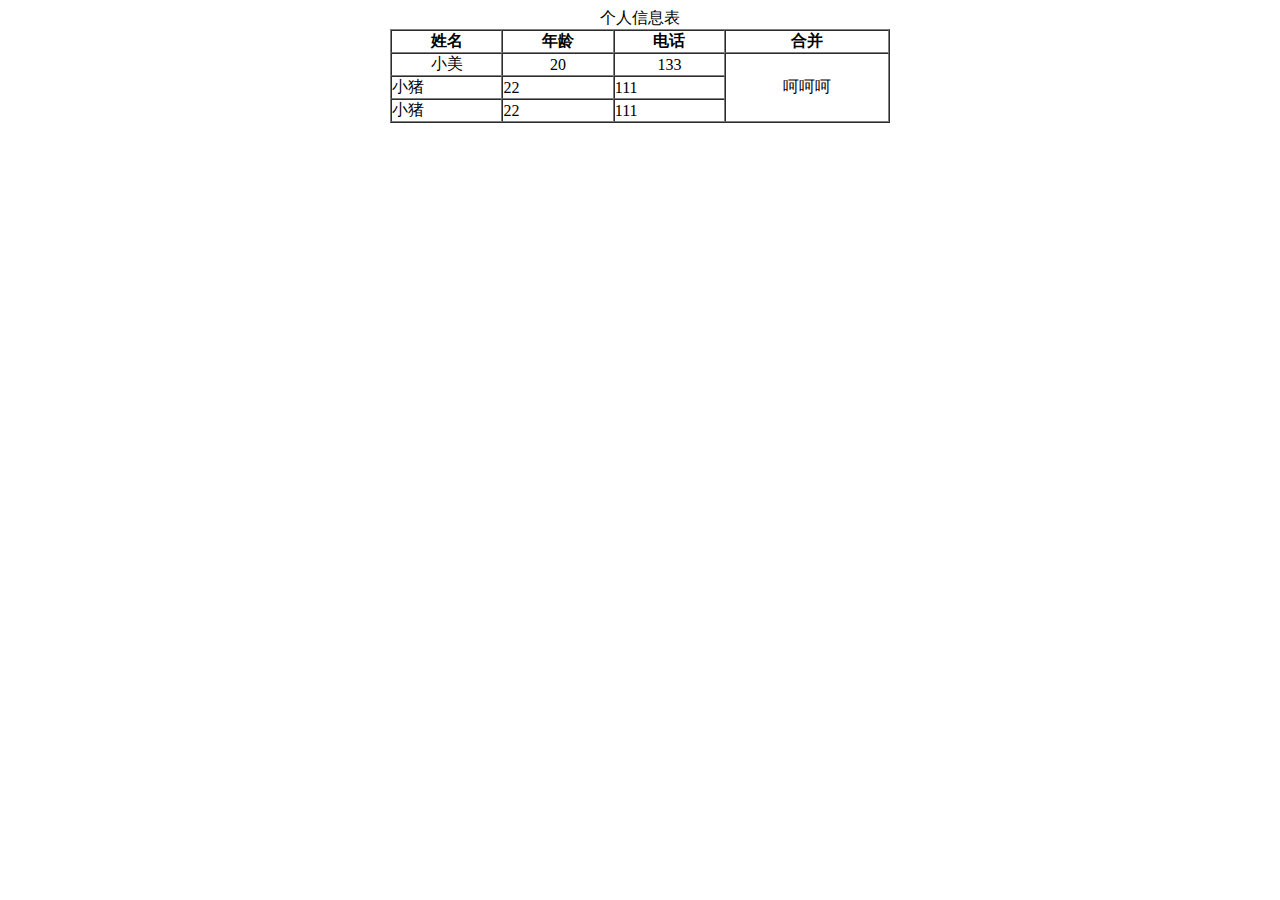
<file: html_study/demo/01_表格.html>
<!DOCTYPE html>
<html lang="en">
<head>
    <meta charset="UTF-8">
    <title>Title</title>
</head>
<body>
    <table width="500" border="1" cellpadding="0" cellspacing="0" align="center">
        <caption>个人信息表</caption>
        <thead>
            <tr>
                <th>姓名</th>
                <th>年龄</th>
                <th>电话</th>
                <th>合并</th>
            </tr>
        </thead>
        <tbody>
            <tr align="center">
                <td>小美</td>
                <td>20</td>
                <td>133</td>
                <td rowspan="3">呵呵呵</td>
            </tr>
            <tr>
                <td>小猪</td>
                <td>22</td>
                <td>111</td>
            </tr>
            <tr>
                <td>小猪</td>
                <td>22</td>
                <td>111</td>
            </tr>
        </tbody>

    </table>
</body>
</html>
</file>
<file: css_study/icomoon/demo-files/demo.css>
body {
  padding: 0;
  margin: 0;
  font-family: sans-serif;
  font-size: 1em;
  line-height: 1.5;
  color: #555;
  background: #fff;
}
h1 {
  font-size: 1.5em;
  font-weight: normal;
}
small {
  font-size: .66666667em;
}
a {
  color: #e74c3c;
  text-decoration: none;
}
a:hover, a:focus {
  box-shadow: 0 1px #e74c3c;
}
.bshadow0, input {
  box-shadow: inset 0 -2px #e7e7e7;
}
input:hover {
  box-shadow: inset 0 -2px #ccc;
}
input, fieldset {
  font-family: sans-serif;
  font-size: 1em;
  margin: 0;
  padding: 0;
  border: 0;
}
input {
  color: inherit;
  line-height: 1.5;
  height: 1.5em;
  padding: .25em 0;
}
input:focus {
  outline: none;
  box-shadow: inset 0 -2px #449fdb;
}
.glyph {
  font-size: 16px;
  width: 15em;
  padding-bottom: 1em;
  margin-right: 4em;
  margin-bottom: 1em;
  float: left;
  overflow: hidden;
}
.liga {
  width: 80%;
  width: calc(100% - 2.5em);
}
.talign-right {
  text-align: right;
}
.talign-center {
  text-align: center;
}
.bgc1 {
  background: #f1f1f1;
}
.fgc1 {
  color: #999;
}
.fgc0 {
  color: #000;
}
p {
  margin-top: 1em;
  margin-bottom: 1em;
}
.mvm {
  margin-top: .75em;
  margin-bottom: .75em;
}
.mtn {
  margin-top: 0;
}
.mtl, .mal {
  margin-top: 1.5em;
}
.mbl, .mal {
  margin-bottom: 1.5em;
}
.mal, .mhl {
  margin-left: 1.5em;
  margin-right: 1.5em;
}
.mhmm {
  margin-left: 1em;
  margin-right: 1em;
}
.mls {
  margin-left: .25em;
}
.ptl {
  padding-top: 1.5em;
}
.pbs, .pvs {
  padding-bottom: .25em;
}
.pvs, .pts {
  padding-top: .25em;
}
.unit {
  float: left;
}
.unitRight {
  float: right;
}
.size1of2 {
  width: 50%;
}
.size1of1 {
  width: 100%;
}
.clearfix:before, .clearfix:after {
  content: " ";
  display: table;
}
.clearfix:after {
  clear: both;
}
.hidden-true {
  display: none;
}
.textbox0 {
  width: 3em;
  background: #f1f1f1;
  padding: .25em .5em;
  line-height: 1.5;
  height: 1.5em;
}
#testDrive {
  display: block;
  padding-top: 24px;
  line-height: 1.5;
}
.fs0 {
  font-size: 16px;
}
.fs1 {
  font-size: 32px;
}
</file>
<file: css_study/icomoon/style.css>
@font-face {
  font-family: 'icomoon';
  src:  url('fonts/icomoon.eot?8xy03e');
  src:  url('fonts/icomoon.eot?8xy03e#iefix') format('embedded-opentype'),
    url('fonts/icomoon.ttf?8xy03e') format('truetype'),
    url('fonts/icomoon.woff?8xy03e') format('woff'),
    url('fonts/icomoon.svg?8xy03e#icomoon') format('svg');
  font-weight: normal;
  font-style: normal;
}

[class^="icon-"], [class*=" icon-"] {
  /* use !important to prevent issues with browser extensions that change fonts */
  font-family: 'icomoon' !important;
  speak: none;
  font-style: normal;
  font-weight: normal;
  font-variant: normal;
  text-transform: none;
  line-height: 1;

  /* Better Font Rendering =========== */
  -webkit-font-smoothing: antialiased;
  -moz-osx-font-smoothing: grayscale;
}

.icon-cart:before {
  content: "\e93a";
}
.icon-phone:before {
  content: "\e942";
}
.icon-phone-hang-up:before {
  content: "\e943";
}
.icon-location:before {
  content: "\e947";
}
.icon-location2:before {
  content: "\e948";
}
.icon-display:before {
  content: "\e956";
}
.icon-mobile:before {
  content: "\e958";
}
.icon-search:before {
  content: "\e986";
}
.icon-switch:before {
  content: "\e9b6";
}
.icon-arrow-up-left2:before {
  content: "\ea39";
}
.icon-arrow-up2:before {
  content: "\ea3a";
}
.icon-arrow-up-right2:before {
  content: "\ea3b";
}
.icon-arrow-right2:before {
  content: "\ea3c";
}
.icon-arrow-down-right2:before {
  content: "\ea3d";
}
.icon-arrow-down2:before {
  content: "\ea3e";
}
.icon-arrow-down-left2:before {
  content: "\ea3f";
}
.icon-arrow-left2:before {
  content: "\ea40";
}
.icon-circle-up:before {
  content: "\ea41";
}
.icon-circle-right:before {
  content: "\ea42";
}
.icon-circle-down:before {
  content: "\ea43";
}
.icon-circle-left:before {
  content: "\ea44";
}
.icon-ctrl:before {
  content: "\ea50";
}
.icon-ctrl1:before {
  content: "\ea51";
}
.icon-ctrl2:before {
  content: "\ea52";
}
.icon-ctrl3:before {
  content: "\ea53";
}
</file>
<file: css_study/01云道页面/css/index.css>
/*reset*/
* {
    padding: 0;
    margin: 0;
}
body {
    background: #fafafa;
    height: 3000px;
}
.fl {
    float: left;
}
.fr {
    float: right;
}
li {
    list-style: none;
}
a {
    text-decoration: none;
}
.clearfix:after {
    content: '';
    display: block;
    height: 0;
    clear: both;
    visibility: hidden;
}
.clearfix {
    *zoom: 1;
}
/*版心*/
.container {
    width: 1200px;
    margin: 0 auto;
}

/*顶部*/
.header {
    height: 100px;
}

.nav li {
    float: left;
}
.nav li a {
    display: block;
    height: 100px;
    line-height: 100px;
    padding: 0 20px;
    color: #333;
}
.nav li a:hover {
    color: #2288f6;
}
/*banner*/
.banner {
    height: 620px;
    background: url(../images/banner.png) no-repeat top center;
}

/*service*/
.service {
    width: 1055px;
    margin: 75px auto 0;
    /*overflow: hidden; !*清除浮动用的*!*/
}
.service .title {
    margin: 0 25px;  /*这里title没给宽度，给了左右的margin之后，内容就向中间挤*/
    border-top: 1px solid #ccc;
}
.service .title .top {
    width: 168px;
    height: 46px;
    margin: -25px auto 0;
    overflow: hidden;
}
.service .title h3 {
    text-align: center;
    font-size: 18px;
    font-weight: 700;
}
.service .title h4 {
    text-align: center;
    font-size: 10px;
    font-weight: 400;
    color: #ccc;
}
.service .title p {
    width: 846px;
    margin: 16px auto 46px;
    line-height: 22px;
    text-align: center;
    font-size: 10px;
}
.service .service-body {}
.service .service-body ul {}
.service .service-body ul li{
    float: left;
    width: 320px;
    height: 510px;
    background: #fff;
    border: 1px solid #e7e8e9;
    margin-right: 44px;
    box-shadow: 2px 2px 2px 2px #ccc;
}
.service .service-body ul li:nth-child(3){
    margin-right: 0;
}
.service .service-body ul li img{
    margin: 40px 27px 30px;
    width: 258px;
}
.service .service-body ul li h3{
    text-align: center;
    font-size: 18px;
    font-weight: 400;
}
.service .service-body ul li p{
    line-height: 20px;
    font-size: 10px;
    padding: 0 40px;
    margin-top: 5px;
}
.service .service-body ul li a{
    display: block;
    width: 150px;
    height: 36px;
    margin: 30px auto 0;
    color: #ff9412;
    border: 1px solid #ff9412;
    border-radius: 3px;
    text-align: center;
    line-height: 36px;
}
.service .service-body ul li a:hover{
    background: #ff9412;
    color: #fff;
}

/*case*/
.case {
    width: 1055px;
    margin: 75px auto 0;
}
.case .title {
    margin: 0 25px;  /*这里title没给宽度，给了左右的margin之后，内容就向中间挤*/
    border-top: 1px solid #ccc;
}
.case .title .top {
    width: 168px;
    height: 46px;
    margin: -25px auto 0;
    background-color: #fafafa;
    /*overflow: hidden;*/
}
.case .title h3 {
    text-align: center;
    font-size: 18px;
    font-weight: 700;
}
.case .title h4 {
    text-align: center;
    font-size: 10px;
    font-weight: 400;
    color: #ccc;
}

.case .case-body {
    margin-top: 80px;
    position: relative;
}
.case li {
    width: 323px;
    height: 211px;
    float: left;
    margin-right: 43px;
    background-color: pink;
    position: relative;
}
.case li:nth-child(3){
    margin-right: 0;
}
.case li a {
    display: block;
}
.case li a .case-image {
    width: 323px;
    height: 211px;
}
.case li a .mask {
    height: 100%;
    width: 100%;
    position: absolute;
    background: url(../images/mask.png) no-repeat center rgb(0,0,0,0.3);
    top: 0;
    display: none;
}
.case li a:hover .mask{
    display: block;
}
.case li a p {
    height: 45px;
    width: 100%;
    position: absolute;
    bottom: 0px;
    text-align: center;
    line-height: 45px;
    color: #fff;
    font-size: 10px;
    background: rgb(0, 0, 0, 0.3);
}
.case .left, .case .right {
    display: block;
    width: 60px;
    height: 60px;
    text-align: center;
    line-height: 60px;
    font-size: 30px;
    border-radius: 50%;
    position: absolute;
    top: 50%;
    margin-top: -30px;
    background-color: #e6e6e6;
    color: #fff;
}
.case .left{
    left: -90px;
}
.case .right{
    right: -90px;
}
.case .left:hover, .case .right:hover {
    background-color: #57a9ef;
}

/*partner*/
.partner {
    width: 1055px;
    margin: 75px auto 0;
}
.partner .title {
    margin: 0 25px;  /*这里title没给宽度，给了左右的margin之后，内容就向中间挤*/
    border-top: 1px solid #ccc;
}
.partner .title .top {
    width: 168px;
    height: 46px;
    margin: -25px auto 0;
    background-color: #fafafa;
    /*overflow: hidden;*/
}
.partner .title h3 {
    text-align: center;
    font-size: 18px;
    font-weight: 700;
}
.partner .title h4 {
    text-align: center;
    font-size: 10px;
    font-weight: 400;
    color: #ccc;
}
/*这里先看不设置宽高的时候body有多大，然后设置比这个宽高小一点点，设置overflow: hidden;就能截掉子元素多出来的右边框和下边框*/
.partner .partner-body {
    width: 1048px;
    height: 240px;
    overflow: hidden;
    margin: 80px auto 0;
}
/*body设置成1048后，变小了，内容可能往下挤，所以这里设置ul大小为1060，从而可以一行装下5个li*/
.partner ul {
    width: 1060px;
}
.partner li {
    width: 210px;
    height: 60px;
    padding-top: 20px;
    text-align: center;
    border-right: 1px dashed #ccc;
    border-bottom: 1px dashed #ccc;
    float: left;
}
.partner li a {}
.partner li a img {}


/*footer*/
.footer {
    height: 165px;
    background-color: #212425;
    overflow: hidden;   /*解决外边距塌陷*/
    margin-top: 100px;

}
.subnav {
    text-align: center;
    margin-top: 50px;
    color: #f0f1f1;
    font-size: 14px;
}
.subnav a {
    color: #f0f1f1;
    text-decoration: none;
    padding: 0 5px;
    font-size: 14px;
}
.subnav a:hover {
    color: #2288f6;
    text-decoration: underline;
}
.footer p {
    text-align: center;
    color: #888888;
    margin-top: 30px;
}
</file>
